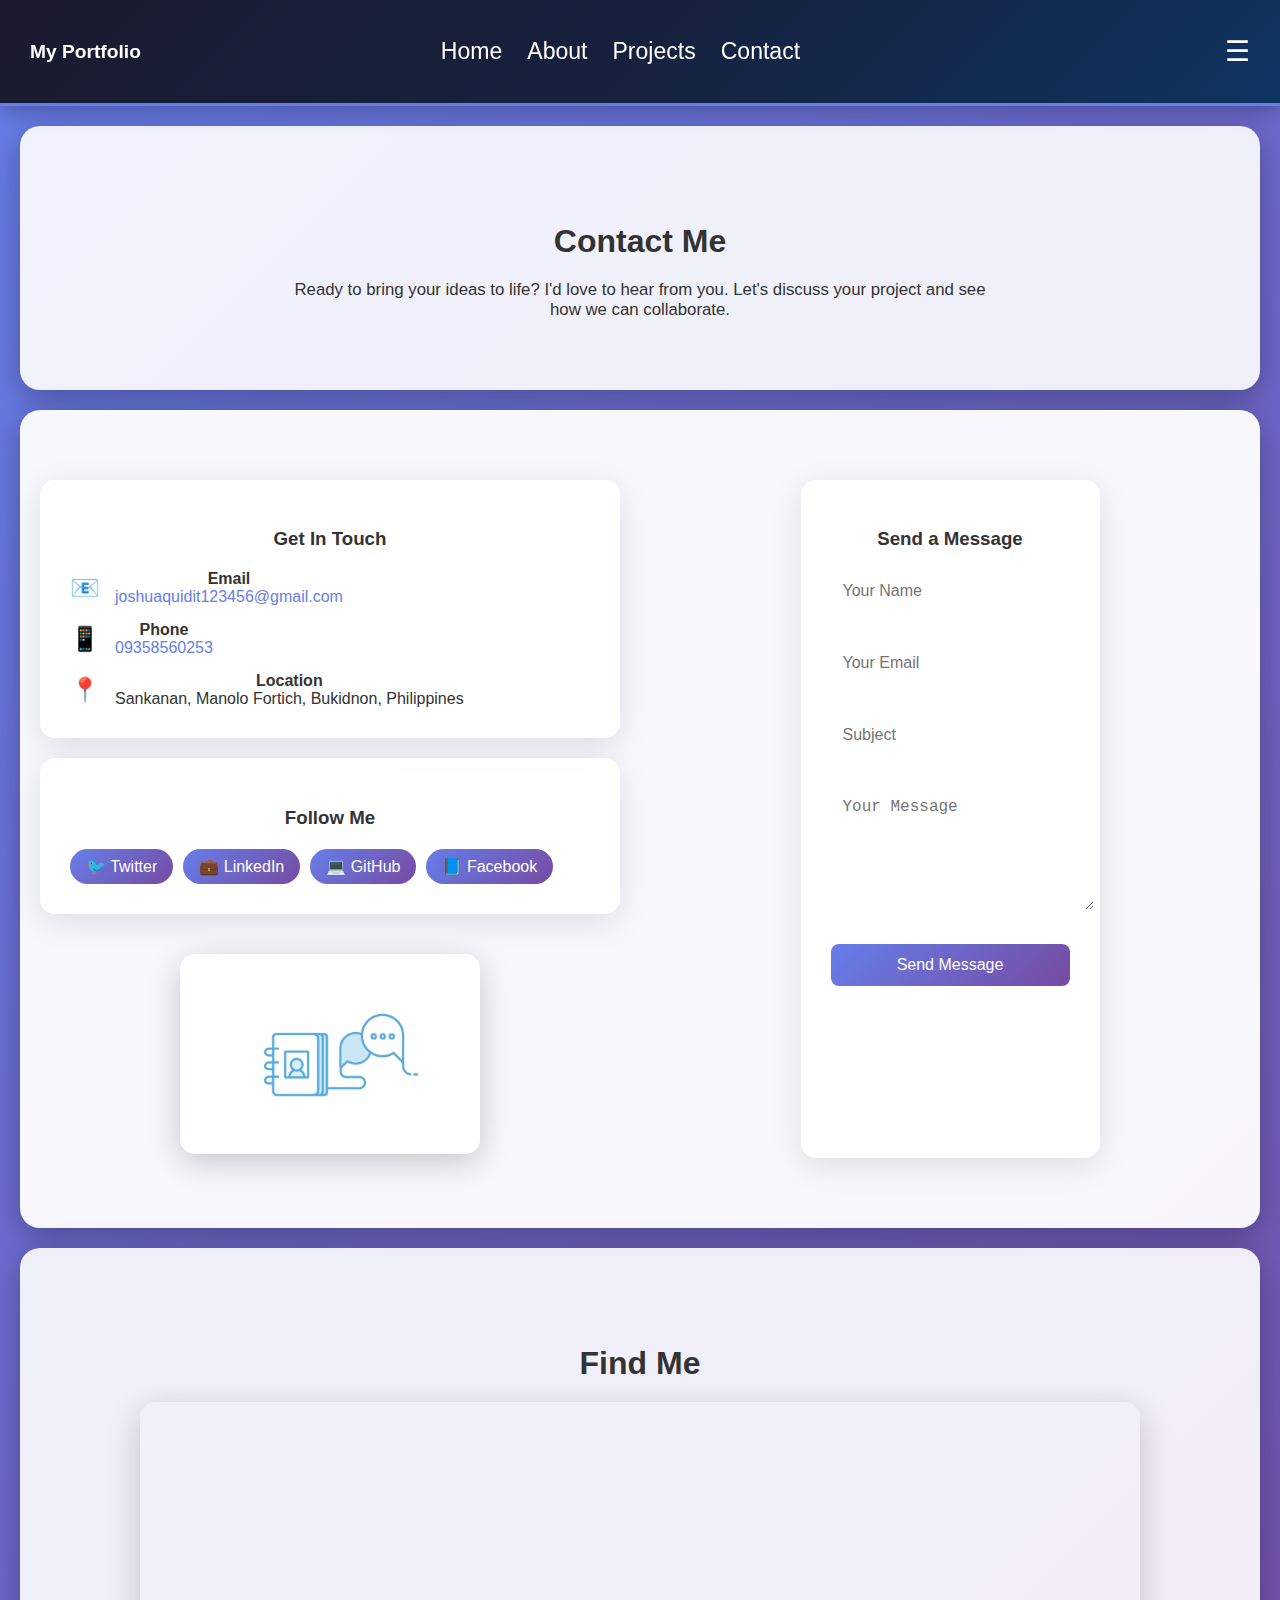
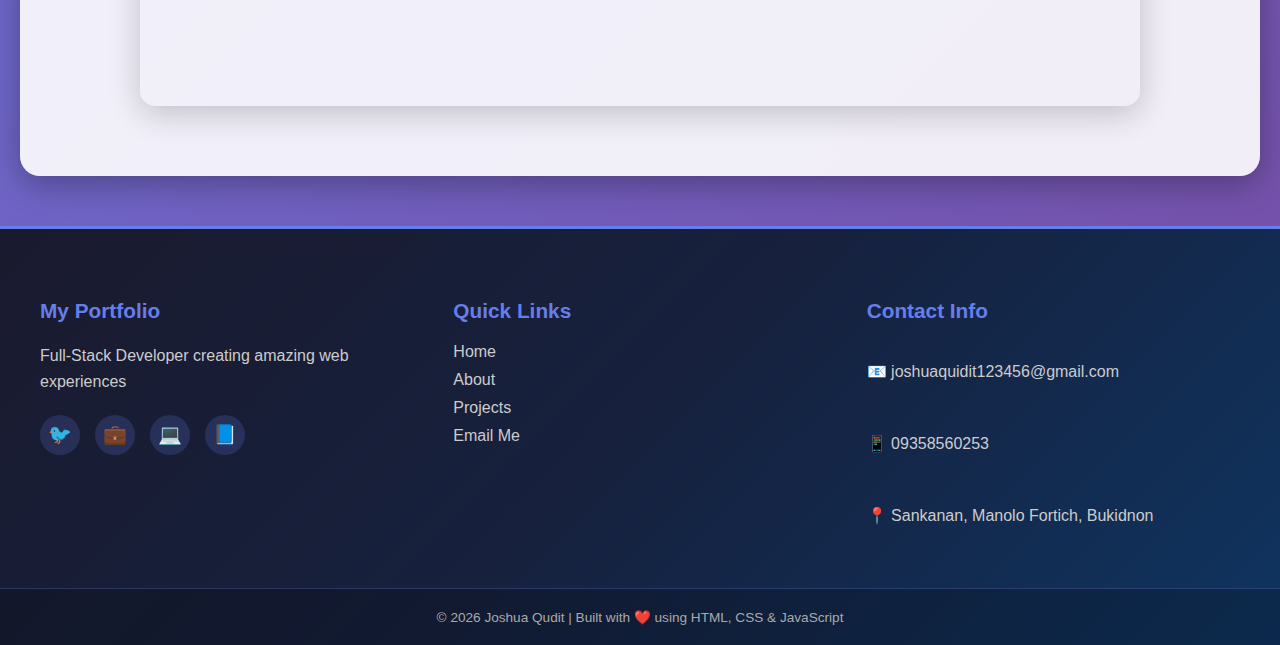
<file: page/contact.html>
<!DOCTYPE html>
<html lang="en">
<head>
    <meta charset="UTF-8">
    <meta name="viewport" content="width=device-width, initial-scale=1.0">
    <title>Contact - My Portfolio</title>
    <link rel="stylesheet" href="../style/style.css">
</head>
<body>

<nav>
    <div class="logo">
        <span>My Portfolio</span>
         <ul id="nav-menu">
          <li><a href="../index.html">Home</a></li>
        <li><a href="about.html">About</a></li>
        <li><a href="projects.html">Projects</a></li>
        <li><a href="contact.html">Contact</a></li>
        </ul>
    </div>

    <div class="menu-icon" onclick="toggleMenu()">☰</div>

    <ul id="menu">
      <li><a href="../index.html" onclick="closeMenu()">Home</a></li>
        <li><a href="about.html" onclick="closeMenu()">About</a></li>
        <li><a href="projects.html" onclick="closeMenu()">Projects</a></li>
        <li><a href="contact.html" onclick="closeMenu()">Contact</a></li>
        <li class="theme-toggle">
            <button id="theme-toggle" class="theme-btn">🌙</button>
        </li>
    </ul>
</nav>

<section class="section">
    <div class="contact-hero">
        <h2>Contact Me</h2>
        <p>Ready to bring your ideas to life? I'd love to hear from you. Let's discuss your project and see how we can collaborate.</p>
    </div>
</section>

<section id="contact" class="section alt">
    <div class="contact-container">
        <div class="contact-info">
            <div class="contact-card">
                <h3>Get In Touch</h3>
                <div class="contact-details">
                    <div class="contact-item">
                        <span class="contact-icon">📧</span>
                        <div>
                            <strong>Email</strong><br>
                            <a href="mailto:joshuaquidit123456@gmail.com">joshuaquidit123456@gmail.com</a>
                        </div>
                    </div>
                    <div class="contact-item">
                        <span class="contact-icon">📱</span>
                        <div>
                            <strong>Phone</strong><br>
                            <a href="tel:09358560253">09358560253</a>
                        </div>
                    </div>
                    <div class="contact-item">
                        <span class="contact-icon">📍</span>
                        <div>
                            <strong>Location</strong><br>
                            Sankanan, Manolo Fortich, Bukidnon, Philippines
                        </div>
                    </div>
                </div>
            </div>

            <div class="contact-card">
                <h3>Follow Me</h3>
                <div class="social-links">
                    <a href="#" class="social-link">🐦 Twitter</a>
                    <a href="#" class="social-link">💼 LinkedIn</a>
                    <a href="#" class="social-link">💻 GitHub</a>
                    <a href="#" class="social-link">📘 Facebook</a>
                </div>
            </div>

            <div class="contact-image">
                <img src="../media/1.gif" alt="Contact Illustration">
            </div>
        </div>

        <div class="contact-form-container">
            <div class="contact-card">
                <h3>Send a Message</h3>
                <form class="contact-form">
                    <div class="form-group">
                        <input type="text" placeholder="Your Name" required>
                    </div>
                    <div class="form-group">
                        <input type="email" placeholder="Your Email" required>
                    </div>
                    <div class="form-group">
                        <input type="text" placeholder="Subject" required>
                    </div>
                    <div class="form-group">
                        <textarea placeholder="Your Message" required></textarea>
                    </div>
                    <button type="submit">Send Message</button>
                </form>
            </div>
        </div>
    </div>
</section>

<section class="section">
    <h2>Find Me</h2>
    <div class="map-container">
        <iframe src="https://www.google.com/maps/embed?pb=!1m18!1m12!1m3!1d1000!2d124.8513921330813!3d8.328345671879479!2m3!1f0!2f0!3f0!3m2!1i1024!2i768!4f13.1!3m3!1m2!1s0x0:0x0!2zOC4zMjgzNDU2NzE4Nzk0NzksIDEyNC44NTEzOTIxMzMwODEz!5e0!3m2!1sen!2sph!4v1634567890" width="100%" height="300" style="border:0;" allowfullscreen="" loading="lazy"></iframe>
    </div>
</section>

<footer>
    <div class="footer-content">
        <div class="footer-section">
            <h3>My Portfolio</h3>
            <p>Full-Stack Developer creating amazing web experiences</p>
            <div class="footer-social">
                <a href="#" class="social-icon">🐦</a>
                <a href="#" class="social-icon">💼</a>
                <a href="#" class="social-icon">💻</a>
                <a href="#" class="social-icon">📘</a>
            </div>
        </div>
        <div class="footer-section">
            <h3>Quick Links</h3>
            <ul class="footer-links">
                <li><a href="../index.html">Home</a></li>
                <li><a href="about.html">About</a></li>
                <li><a href="projects.html">Projects</a></li>
                <li><a href="mailto:joshuaquidit123456@gmail.com">Email Me</a></li>
            </ul>
        </div>
        <div class="footer-section">
            <h3>Contact Info</h3>
            <div class="contact-info">
                <p>📧 joshuaquidit123456@gmail.com</p>
                <p>📱 09358560253</p>
                <p>📍 Sankanan, Manolo Fortich, Bukidnon</p>
            </div>
        </div>
    </div>
    <div class="footer-bottom">
        <p>© 2026 Joshua Qudit | Built with ❤️ using HTML, CSS & JavaScript</p>
    </div>
</footer>

<script src="../js/script.js"></script>
</body>
</html>
</file>
<file: style/style.css>
:root {
    --bg-primary: linear-gradient(135deg, #667eea 0%, #764ba2 100%);
    --bg-secondary: rgba(255, 255, 255, 0.9);
    --bg-alt: rgba(255, 255, 255, 0.95);
    --text-primary: #333;
    --text-secondary: #cccccc;
    --nav-bg: linear-gradient(135deg, #1a1a2e 0%, #16213e 50%, #0f3460 100%);
    --nav-text: #ffffff;
    --accent: #667eea;
    --shadow: rgba(0,0,0,0.3);
    --card-bg: rgba(255, 255, 255, 0.9);
}

[data-theme="dark"] {
    --bg-primary: linear-gradient(135deg, #0f0f23 0%, #1a1a2e 100%);
    --bg-secondary: rgba(26, 26, 46, 0.9);
    --bg-alt: rgba(26, 26, 46, 0.95);
    --text-primary: #ffffff;
    --text-secondary: #b0b0b0;
    --nav-bg: linear-gradient(135deg, #0f0f23 0%, #1a1a2e 50%, #16213e 100%);
    --shadow: rgba(0,0,0,0.6);
    --card-bg: rgba(26, 26, 46, 0.9);
}

html {
    scroll-behavior: smooth;
}

body {
    margin: 0;
    font-family: "Segoe UI", sans-serif;
    background: var(--bg-primary);
    color: var(--text-primary);
    min-height: 100vh;
    transition: background 0.3s ease, color 0.3s ease;
}

nav {
    display: flex;
    justify-content: space-between;
    align-items: center;
    padding: 15px 30px;
    background: var(--nav-bg);
    box-shadow: 0 4px 20px var(--shadow);
    position: sticky;
    top: 0;
    z-index: 1000;
    border-bottom: 3px solid var(--accent);
    transition: all 0.3s ease;
}

.logo {
    display: flex;
    align-items: center;
    gap: 10px;
    color: var(--nav-text);
    font-size: 1.2rem;
    font-weight: 600;
}

.menu-icon {
    font-size: 28px;
    color: white;
    cursor: pointer;
}
#nav-menu {
   margin-left: 250px;
    list-style: none;
    display: flex;
    gap: 25px;
    font-size: larger;
    
}
#nav-menu a {
      color: white;
    text-decoration: none;
    font-weight: 500;
    gap: 100px;
}
#menu {
    list-style: none;
    position: absolute;
    top: 70px;
    right: 30px;
    background: var(--nav-bg);
    padding: 20px;
    border-radius: 15px;
    display: none;
    animation: slideDown 0.3s ease;
    box-shadow: 0 8px 30px var(--shadow);
    border: 1px solid rgba(102, 126, 234, 0.3);
    min-width: 200px;
}

#menu li {
    margin: 12px 0;
}

#menu a {
    color: var(--nav-text);
    text-decoration: none;
    font-weight: 500;
    transition: color 0.3s;
}

#menu a:hover {
    color: var(--accent);
}

.theme-toggle {
    border-top: 1px solid rgba(102, 126, 234, 0.3);
    padding-top: 15px;
    margin-top: 15px;
    text-align: center;
}

.theme-btn {
    background: transparent;
    border: 2px solid var(--accent);
    color: var(--nav-text);
    padding: 8px 12px;
    border-radius: 20px;
    cursor: pointer;
    font-size: 1.2rem;
    transition: all 0.3s ease;
}

.theme-btn:hover {
    background: var(--accent);
    transform: scale(1.1);
}

#menu a:hover {
    text-decoration: underline;
}
.home {
    height: 100vh;
    background: linear-gradient(135deg, #667eea 0%, #764ba2 100%);
    display: flex;
    align-items: center;
    padding: 0 5%;
}

.home-container {
    display: grid;
    grid-template-columns: 1fr 1fr;
    gap: 50px;
    max-width: 1200px;
    width: 100%;
    align-items: center;
}

.home-text {
    color: white;
}

.home-text h1 {
    font-size: 3.2rem;
    margin-bottom: 15px;
    border-right: 3px solid #fff;
    white-space: nowrap;
    overflow: hidden;
    animation: typing 3s steps(12, end), blink-caret 0.75s step-end infinite;
}

.home-text p {
    font-size: 1.3rem;
    margin-bottom: 30px;
    opacity: 0.9;
}

.home-image {
    display: flex;
    justify-content: center;
}

.hero-profile-img {
    width: 300px;
    height: 300px;
    border-radius: 50%;
    object-fit: cover;
    border: 5px solid rgba(255, 255, 255, 0.3);
    box-shadow: 0 20px 40px rgba(0,0,0,0.3);
    transition: transform 0.3s ease;
}

.hero-profile-img:hover {
    transform: scale(1.05);
}

@keyframes typing {
    from { width: 0; }
    to { width: 100%; }
}

@keyframes blink-caret {
    from, to { border-color: transparent; }
    50% { border-color: #fff; }
}

.cta-button {
    padding: 12px 24px;
    background: white;
    color: #667eea;
    border: none;
    border-radius: 25px;
    font-size: 1rem;
    cursor: pointer;
    transition: transform 0.3s;
}

.cta-button:hover {
    transform: scale(1.05);
}
.section {
    padding: 70px 20px;
    text-align: center;
    color: var(--text-primary);
    background: var(--bg-secondary);
    margin: 20px;
    border-radius: 20px;
    box-shadow: 0 8px 32px var(--shadow);
    transition: all 0.3s ease;
}

.section.alt {
    background: var(--bg-alt);
}

.section h2 {
    font-size: 2rem;
    margin-bottom: 20px;
}

.section p {
    max-width: 700px;
    margin: auto;
    font-size: 1.05rem;
}
.container-box {
    display: flex;
    justify-content: center;
    gap: 25px;
    flex-wrap: wrap;
    margin-top: 40px;
}

.box {
    background: rgba(255, 255, 255, 0.8);
    padding: 25px;
    width: 260px;
    border-radius: 16px;
    box-shadow: 0 8px 20px rgba(0,0,0,0.12);
    transition: transform 0.3s, box-shadow 0.3s;
    backdrop-filter: blur(10px);
}

.box:hover {
    transform: translateY(-8px);
    box-shadow: 0 12px 30px rgba(0,0,0,0.2);
}

.box h3 {
    margin-bottom: 10px;
}
.contact-form {
    display: flex;
    flex-direction: column;
    gap: 15px;
    max-width: 500px;
    margin: 20px auto;
}

.contact-form input,
.contact-form textarea {
    padding: 12px;
    border: none;
    border-radius: 8px;
    font-size: 1rem;
    background: rgba(255, 255, 255, 0.8);
}

.contact-form textarea {
    resize: vertical;
    min-height: 100px;
}

.contact-form button {
    padding: 12px;
    background: linear-gradient(135deg, #667eea 0%, #764ba2 100%);
    color: white;
    border: none;
    border-radius: 8px;
    font-size: 1rem;
    cursor: pointer;
    transition: transform 0.3s;
}

.contact-form button:hover {
    transform: scale(1.05);
}
footer {
    background: var(--nav-bg);
    color: var(--nav-text);
    margin-top: 50px;
    border-top: 3px solid var(--accent);
    transition: all 0.3s ease;
}

.footer-content {
    display: grid;
    grid-template-columns: repeat(auto-fit, minmax(250px, 1fr));
    gap: 40px;
    padding: 50px 30px;
    max-width: 1200px;
    margin: 0 auto;
}

.footer-section h3 {
    color: var(--accent);
    margin-bottom: 20px;
    font-size: 1.3rem;
}

.footer-section p {
    line-height: 1.6;
    margin-bottom: 20px;
    color: var(--text-secondary);
}

.footer-social {
    display: flex;
    gap: 15px;
}

.social-icon {
    display: inline-block;
    width: 40px;
    height: 40px;
    background: rgba(102, 126, 234, 0.2);
    border-radius: 50%;
    text-align: center;
    line-height: 40px;
    font-size: 1.2rem;
    transition: all 0.3s ease;
    text-decoration: none;
}

.social-icon:hover {
    background: #667eea;
    transform: translateY(-3px);
    box-shadow: 0 5px 15px rgba(102, 126, 234, 0.4);
}

.footer-links {
    list-style: none;
    padding: 0;
}

.footer-links li {
    margin-bottom: 10px;
}

.footer-links a {
    color: #cccccc;
    text-decoration: none;
    transition: color 0.3s;
}

.footer-links a:hover {
    color: #667eea;
}

.contact-info p {
    margin-bottom: 10px;
    color: #cccccc;
    display: flex;
    align-items: center;
    gap: 10px;
}

.footer-bottom {
    border-top: 1px solid rgba(102, 126, 234, 0.3);
    padding: 20px 30px;
    text-align: center;
    background: rgba(0,0,0,0.2);
}

.footer-bottom p {
    margin: 0;
    font-size: 0.85rem;
    color: #aaaaaa;
}
@keyframes slideDown {
    from {
        opacity: 0;
        transform: translateY(-10px);
    }
    to {
        opacity: 1;
        transform: translateY(0);
    }
}
.box button {
    margin-top: 10px;
    padding: 8px 14px;
    border: none;
    border-radius: 20px;
    background: linear-gradient(135deg, #667eea 0%, #764ba2 100%);
    color: white;
    cursor: pointer;
    font-size: 0.9rem;
    transition: transform 0.3s;
}

.box button:hover {
    transform: scale(1.05);
}
.modal {
    display: none;
    position: fixed;
    top: 0;
    left: 0;
    width: 100%;
    height: 100%;
    background: rgba(0, 0, 0, 0.6);
    justify-content: center;
    align-items: center;
    z-index: 2000;
}

.modal-content {
    background: white;
    padding: 30px;
    width: 90%;
    max-width: 450px;
    border-radius: 16px;
    position: relative;
    text-align: center;
    color: #1b5e20;
    animation: zoomIn 0.3s ease;
}

.close {
    position: absolute;
    top: 12px;
    right: 15px;
    cursor: pointer;
    font-size: 20px;
}

@keyframes zoomIn {
    from {
        transform: scale(0.7);
        opacity: 0;
    }
    to {
        transform: scale(1);
        opacity: 1;
    }
}
.about-preview {
    text-align: center;
    padding: 80px 20px;
}

.about-centered {
    max-width: 800px;
    margin: 0 auto;
}

.about-image-container {
    margin-bottom: 30px;
}

.profile-img-large {
    width: 250px;
    height: 250px;
    border-radius: 50%;
    object-fit: cover;
    border: 6px solid rgba(255, 255, 255, 0.4);
    box-shadow: 0 12px 40px rgba(0,0,0,0.3);
    transition: transform 0.3s;
}

.profile-img-large:hover {
    transform: scale(1.05);
}

.about-centered h2 {
    margin-bottom: 20px;
    font-size: 2.5rem;
}

.about-centered p {
    font-size: 1.2rem;
    line-height: 1.7;
    margin-bottom: 30px;
    max-width: 600px;
    margin-left: auto;
    margin-right: auto;
}

.projects-preview {
    padding: 80px 20px;
}

.projects-grid {
    max-width: 1200px;
    margin: 0 auto;
    text-align: center;
}

.projects-grid h2 {
    margin-bottom: 40px;
    font-size: 2.5rem;
}

.project-showcase {
    display: grid;
    grid-template-columns: repeat(auto-fit, minmax(250px, 1fr));
    gap: 30px;
    margin-bottom: 40px;
}

.project-item {
    background: rgba(255, 255, 255, 0.9);
    padding: 40px 20px;
    border-radius: 20px;
    box-shadow: 0 8px 32px rgba(0,0,0,0.1);
    transition: transform 0.3s, box-shadow 0.3s;
}

.project-item:hover {
    transform: translateY(-10px);
    box-shadow: 0 15px 40px rgba(0,0,0,0.2);
}

.project-icon {
    font-size: 3rem;
    margin-bottom: 15px;
}

.project-item h3 {
    margin-bottom: 10px;
    color: #333;
}

.project-item p {
    color: #666;
    font-size: 1rem;
}
.contact-preview {
    padding: 80px 20px;
}

.contact-split {
    display: grid;
    grid-template-columns: 1fr 1fr;
    gap: 60px;
    max-width: 1200px;
    margin: 0 auto;
    align-items: center;
}

.contact-info-preview h2 {
    margin-bottom: 20px;
    font-size: 2.5rem;
}

.contact-info-preview p {
    font-size: 1.2rem;
    line-height: 1.7;
    margin-bottom: 30px;
}

.contact-quick-links {
    display: flex;
    gap: 15px;
    margin-bottom: 30px;
    flex-wrap: wrap;
}

.quick-link {
    display: inline-block;
    background: linear-gradient(135deg, #667eea 0%, #764ba2 100%);
    color: white;
    padding: 12px 20px;
    border-radius: 25px;
    text-decoration: none;
    font-weight: 500;
    transition: transform 0.3s;
}

.quick-link:hover {
    transform: scale(1.05);
}

.contact-visual {
    text-align: center;
}

.contact-stats {
    display: flex;
    justify-content: center;
    gap: 40px;
    flex-wrap: wrap;
}

.stat {
    text-align: center;
}

.stat-number {
    display: block;
    font-size: 3rem;
    font-weight: bold;
    color: #667eea;
    margin-bottom: 5px;
}

.stat-label {
    font-size: 1rem;
    color: #666;
    text-transform: uppercase;
    letter-spacing: 1px;
}
.about-content {
    display: flex;
    align-items: center;
    gap: 40px;
    max-width: 1200px;
    margin: 0 auto;
}

.about-text {
    flex: 1;
}

.about-text p {
    margin-bottom: 20px;
    line-height: 1.6;
}

.about-gallery {
    flex: 1;
    display: grid;
    grid-template-columns: repeat(2, 1fr);
    gap: 20px;
    align-items: start;
}

.about-square-img {
    width: 100%;
    aspect-ratio: 1;
    object-fit: cover;
    border-radius: 20px;
    box-shadow: 0 8px 32px rgba(0,0,0,0.2);
    transition: all 0.3s ease;
    cursor: pointer;
}

.about-square-img:hover {
    transform: scale(1.05) rotate(2deg);
    box-shadow: 0 15px 40px rgba(0,0,0,0.3);
    filter: brightness(1.1);
}

.about-square-img:nth-child(3) {
    grid-column: span 2;
    max-width: 300px;
    margin: 0 auto;
}
.timeline {
    max-width: 800px;
    margin: 0 auto;
}

.timeline-item {
    margin-bottom: 30px;
    position: relative;
}

.timeline-item::before {
    content: '';
    position: absolute;
    left: -20px;
    top: 0;
    width: 4px;
    height: 100%;
    background: linear-gradient(135deg, #667eea 0%, #764ba2 100%);
    border-radius: 2px;
}

.timeline-content {
    background: rgba(255, 255, 255, 0.9);
    padding: 20px;
    border-radius: 10px;
    margin-left: 20px;
    box-shadow: 0 4px 15px rgba(0,0,0,0.1);
}

.timeline-content h3 {
    color: #667eea;
    margin-bottom: 5px;
}

.timeline-content h4 {
    margin-bottom: 10px;
    color: #333;
}
.skill-bar {
    width: 100%;
    height: 8px;
    background: rgba(255, 255, 255, 0.3);
    border-radius: 4px;
    margin-top: 10px;
    overflow: hidden;
}

.skill-fill {
    height: 100%;
    background: linear-gradient(135deg, #667eea 0%, #764ba2 100%);
    border-radius: 4px;
    transition: width 1s ease;
}
.project-card {
    background: rgba(255, 255, 255, 0.9);
    border-radius: 16px;
    overflow: hidden;
    box-shadow: 0 8px 32px rgba(0,0,0,0.1);
    transition: transform 0.3s, box-shadow 0.3s;
    margin-bottom: 30px;
}

.project-card:hover {
    transform: translateY(-5px);
    box-shadow: 0 12px 40px rgba(0,0,0,0.2);
}

.project-image {
    width: 100%;
    height: 200px;
    overflow: hidden;
}

.project-image img {
    width: 100%;
    height: 100%;
    object-fit: cover;
    transition: transform 0.3s;
}

.project-card:hover .project-image img {
    transform: scale(1.05);
}

.project-content {
    padding: 25px;
}

.project-content h3 {
    margin-bottom: 15px;
}

.project-content p {
    margin-bottom: 15px;
    line-height: 1.6;
}

.project-tech {
    display: flex;
    flex-wrap: wrap;
    gap: 8px;
    margin-bottom: 20px;
}

.project-tech span {
    background: linear-gradient(135deg, #667eea 0%, #764ba2 100%);
    color: white;
    padding: 4px 12px;
    border-radius: 20px;
    font-size: 0.8rem;
    font-weight: 500;
}
.stats-container {
    display: flex;
    justify-content: center;
    gap: 30px;
    flex-wrap: wrap;
}

.stat-box {
    text-align: center;
    background: rgba(255, 255, 255, 0.9);
    padding: 30px;
    border-radius: 15px;
    box-shadow: 0 8px 32px rgba(0,0,0,0.1);
    min-width: 150px;
}

.stat-box h3 {
    font-size: 2.5rem;
    color: #667eea;
    margin-bottom: 10px;
}

.stat-box p {
    color: #666;
    font-weight: 500;
}
.contact-container {
    display: grid;
    grid-template-columns: 1fr 1fr;
    gap: 40px;
    max-width: 1200px;
    margin: 0 auto;
}

.contact-info {
    display: flex;
    flex-direction: column;
    gap: 20px;
}

.contact-card {
    background: rgba(255, 255, 255, 0.9);
    padding: 30px;
    border-radius: 15px;
    box-shadow: 0 8px 32px rgba(0,0,0,0.1);
}

.contact-card h3 {
    margin-bottom: 20px;
    color: #333;
}

.contact-details {
    display: flex;
    flex-direction: column;
    gap: 15px;
}

.contact-item {
    display: flex;
    align-items: center;
    gap: 15px;
}

.contact-icon {
    font-size: 1.5rem;
}

.contact-item a {
    color: #667eea;
    text-decoration: none;
}

.contact-item a:hover {
    text-decoration: underline;
}

.social-links {
    display: flex;
    flex-wrap: wrap;
    gap: 10px;
}

.social-link {
    display: inline-block;
    background: linear-gradient(135deg, #667eea 0%, #764ba2 100%);
    color: white;
    padding: 8px 16px;
    border-radius: 20px;
    text-decoration: none;
    font-weight: 500;
    transition: transform 0.3s;
}

.social-link:hover {
    transform: scale(1.05);
}

.contact-image {
    text-align: center;
    margin-top: 20px;
}

.contact-image img {
    width: 100%;
    max-width: 300px;
    height: 200px;
    object-fit: cover;
    border-radius: 15px;
    box-shadow: 0 8px 32px rgba(0,0,0,0.2);
}

.contact-form-container {
    display: flex;
    justify-content: center;
}

.form-group {
    margin-bottom: 15px;
}

.contact-form input,
.contact-form textarea {
    width: 100%;
    padding: 12px;
    border: none;
    border-radius: 8px;
    font-size: 1rem;
    background: rgba(255, 255, 255, 0.8);
    transition: box-shadow 0.3s;
}

.contact-form input:focus,
.contact-form textarea:focus {
    outline: none;
    box-shadow: 0 0 0 2px #667eea;
}

.map-container {
    max-width: 1000px;
    margin: 0 auto;
    border-radius: 15px;
    overflow: hidden;
    box-shadow: 0 8px 32px rgba(0,0,0,0.2);
}

@media (max-width: 768px) {
    nav {
        padding: 12px 15px;
    }

    #menu {
        right: 15px;
        min-width: 180px;
    }

    .logo {
        font-size: 1rem;
    }

    #nav-menu {
        display: none;
    }

    .home-container {
        grid-template-columns: 1fr;
        gap: 30px;
        text-align: center;
    }

    .home-text h1 {
        font-size: 2.5rem;
        border-right: none;
        animation: none;
    }

    .home-text p {
        font-size: 1rem;
    }

    .hero-profile-img {
        width: 250px;
        height: 250px;
    }

    .section {
        margin: 10px;
        padding: 50px 15px;
    }

    .preview-content {
        flex-direction: column;
        gap: 20px;
    }

    .preview-content.reverse {
        flex-direction: column;
    }

    .container-box {
        flex-direction: column;
        align-items: center;
    }

    .box {
        width: 100%;
        max-width: 300px;
    }

    .contact-form {
        max-width: 100%;
    }

    .profile-img {
        width: 150px;
        height: 150px;
    }

    .profile-img-large {
        width: 200px;
        height: 200px;
    }

    .about-centered h2 {
        font-size: 2rem;
    }

    .project-showcase {
        grid-template-columns: 1fr;
        gap: 20px;
    }

    .contact-split {
        grid-template-columns: 1fr;
        gap: 40px;
        text-align: center;
    }

    .contact-stats {
        gap: 20px;
    }

    .stat-number {
        font-size: 2.5rem;
    }

    .about-content,
    .contact-container {
        flex-direction: column;
        gap: 20px;
    }

    .about-gallery {
        grid-template-columns: 1fr;
        gap: 15px;
    }

    .about-square-img:nth-child(3) {
        grid-column: span 1;
        max-width: 100%;
    }

    .project-card {
        margin-bottom: 20px;
    }

    .stats-container {
        gap: 15px;
    }

    .stat-box {
        min-width: 120px;
        padding: 20px;
    }

    .contact-card {
        padding: 20px;
    }

    .contact-item {
        flex-direction: column;
        align-items: flex-start;
        gap: 5px;
    }

    .footer-content {
        grid-template-columns: 1fr;
        gap: 30px;
        padding: 30px 20px;
    }

    .footer-social {
        justify-content: center;
    }

    .footer-bottom {
        padding: 15px 20px;
    }

    .footer-bottom p {
        font-size: 0.8rem;
    }
}
</file>
